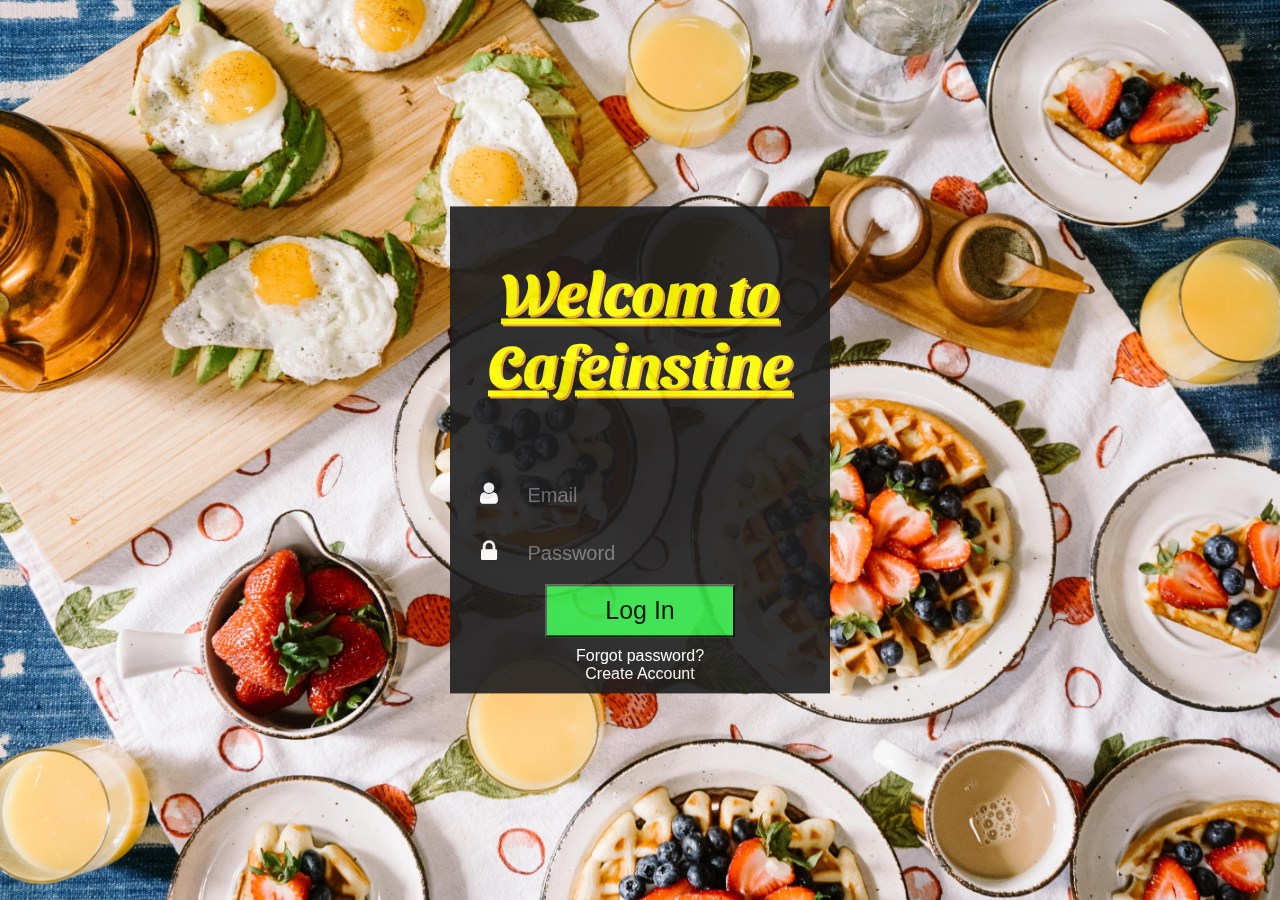
<file: index.html>
<!DOCTYPE html>
<html>
<head>
	<title>Cafestine_Login</title>
	<link rel="icon"  href="logo.jpg">
	<link href="https://fonts.googleapis.com/css2?family=Sansita+Swashed:wght@500&display=swap" rel="stylesheet">
	<link rel="stylesheet" type="text/css" href="style.css">
	<meta charset="utf-8">
    <meta name="viewport" content="width=device-width, initial-scale=1, shrink-to-fit=no">
</head>
<body style="background:url(login_background.jpg) no-repeat center fixed;
	background-size: cover;" >

	<div class="form-box">
	<h1 >Welcom to Cafeinstine</h1>
		<form method="POST" class="form-body">
			<div class="textbox">
				<i class="fa fa-user" aria-hidden="true"></i>
				<input  placeholder="Email" type="Email" name="" value="">
			</div>
			<div class="textbox">
				<i class="fa fa-lock" aria-hidden="true"></i>
				<input  placeholder="Password" type="password" name="" value="">
			</div>
		</form>
		<input class="btn" type="button" name="" value="Log In">
		<div class="links">
			<a href="#">Forgot password?</a><br>
			<a href="Register.html">Create Account</a>
		</div>
	</div>
</body>
</html>
</file>
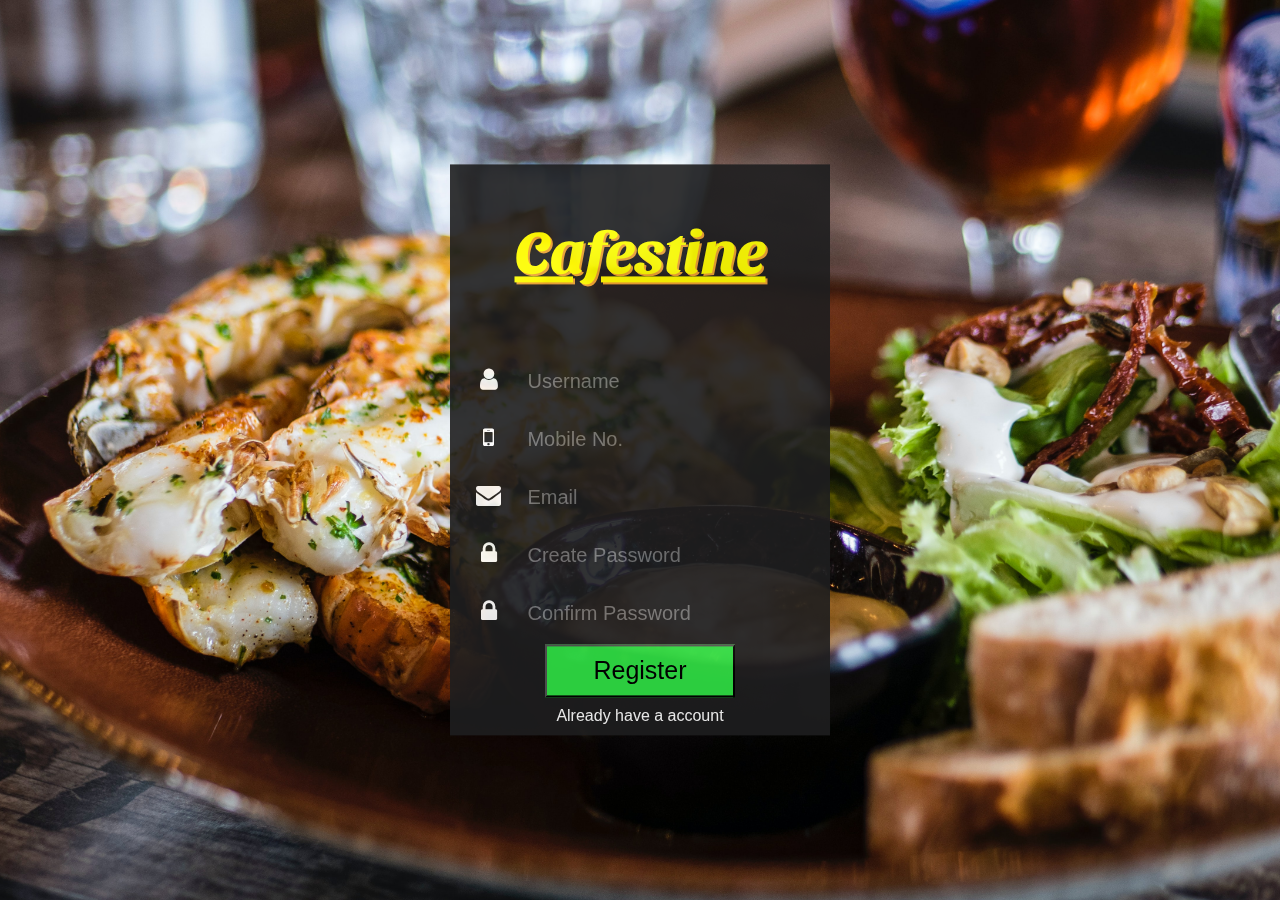
<file: Register.html>
<!DOCTYPE html>
<html>
<head>
	<title>Cafestine_Register</title>
	<link rel="icon"  href="logo.jpg">
	<link href="https://fonts.googleapis.com/css2?family=Sansita+Swashed:wght@500&display=swap" rel="stylesheet">
	<link rel="stylesheet" type="text/css" href="style.css">
	<meta charset="utf-8">
    <meta name="viewport" content="width=device-width, initial-scale=1, shrink-to-fit=no">
</head>
<body style="background:url(register_background.jpg) no-repeat center fixed;background-size: cover;">
	<div class="form-box">
		<h1>Cafestine</h1>
		<form>
		<div class="textbox username">
			<i class="fa fa-user" aria-hidden="true"></i>
			<input type="text" name="" placeholder="Username" value="">
			<div class="block">Don't use Space use "_-?/!.,'":;|\$#@" instead.</div>
		</div>
		<div class="textbox">
			<i class="fa fa-mobile" aria-hidden="true"></i>
			<input type="number" name="" placeholder="Mobile No." value="">
		</div>
		<div class="textbox email">
			<i class="fa fa-envelope" aria-hidden="true"></i>
			<input type="Email" name="" placeholder="Email" value="">
			<div class="block">Entre your personal email for verifications and confirmations.</div>
		</div>
		<div class="textbox">
			<i class="fa fa-lock" aria-hidden="true"></i>
			<input type="password" name="" placeholder="Create Password">
		</div>
		<div class="textbox">
			<i class="fa fa-lock" aria-hidden="true"></i>
			<input type="password" name="" placeholder="Confirm Password">
		</div>
		</form>
		<input class="btn" type="button" name="" value="Register">
		<div class="links">
			<a href="index.html">Already have a account</a>
		</div>
	</div>

</body>
</html>
</file>
<file: style.css>
@import "https://stackpath.bootstrapcdn.com/font-awesome/4.7.0/css/font-awesome.min.css";

body{
	margin: 0;
	padding: 0;
	font-family: sans-serif;
	
	
}
.form-box{
	width: 380px;
	position: absolute;
	top: 50%;
	left: 50%;
	transform: translate(-50%, -50%);
	background-color: #1e1e1f;
	opacity: 0.9;
	color: white;
}
.form-box:hover{
	opacity: 0.96;
}
.form-box h1{
	color: yellow;
	font-size: 60px;  
	text-align: center;
	padding: 8px 0px;
	margin-bottom: 50px; 
	font-family: 'Sansita Swashed', cursive;
	text-decoration: underline yellow;
	text-shadow: 2px 2px #eda232;

}


.textbox{
	width: 100%;
	overflow: hidden;
	font-size: 50px;
	text-align: center;
}

.textbox i{
	width: 26px;
	font-size: 25px;
	text-align: center;
}
.textbox input{
	border: none;
	outline: none;
	background:none;
	color: white;
	font-size: 20px;
	margin: 0 10px;
}
.btn{
	width: 50%;
	padding: 10px;
	margin:12px 25% 0 25%;   
    outline: none;
    background:#30e345 ;
    cursor: pointer;
    font-size: 25px;
}
.btn:hover{
	background: #3c8f46;
	color: white;
	opacity: 1;
}
.links{
	text-align: center;
	margin: 10px;
	
}
.links a{
	color: white;
	text-decoration: none;
}
.block{
	width: 70%;
	float: right;
	background: white;
	color: black;
	padding: 5px;
	font-size: 12px;
	display: none;
}
.username input:hover + .block{
	display: block;
}
.email input:hover + .block{
	display: block;
}
input::-webkit-outer-spin-button,
input::-webkit-inner-spin-button {
  -webkit-appearance: none;
  margin: 0;
}

/* Firefox */
input[type=number] {
  -moz-appearance: textfield;
}
</file>
